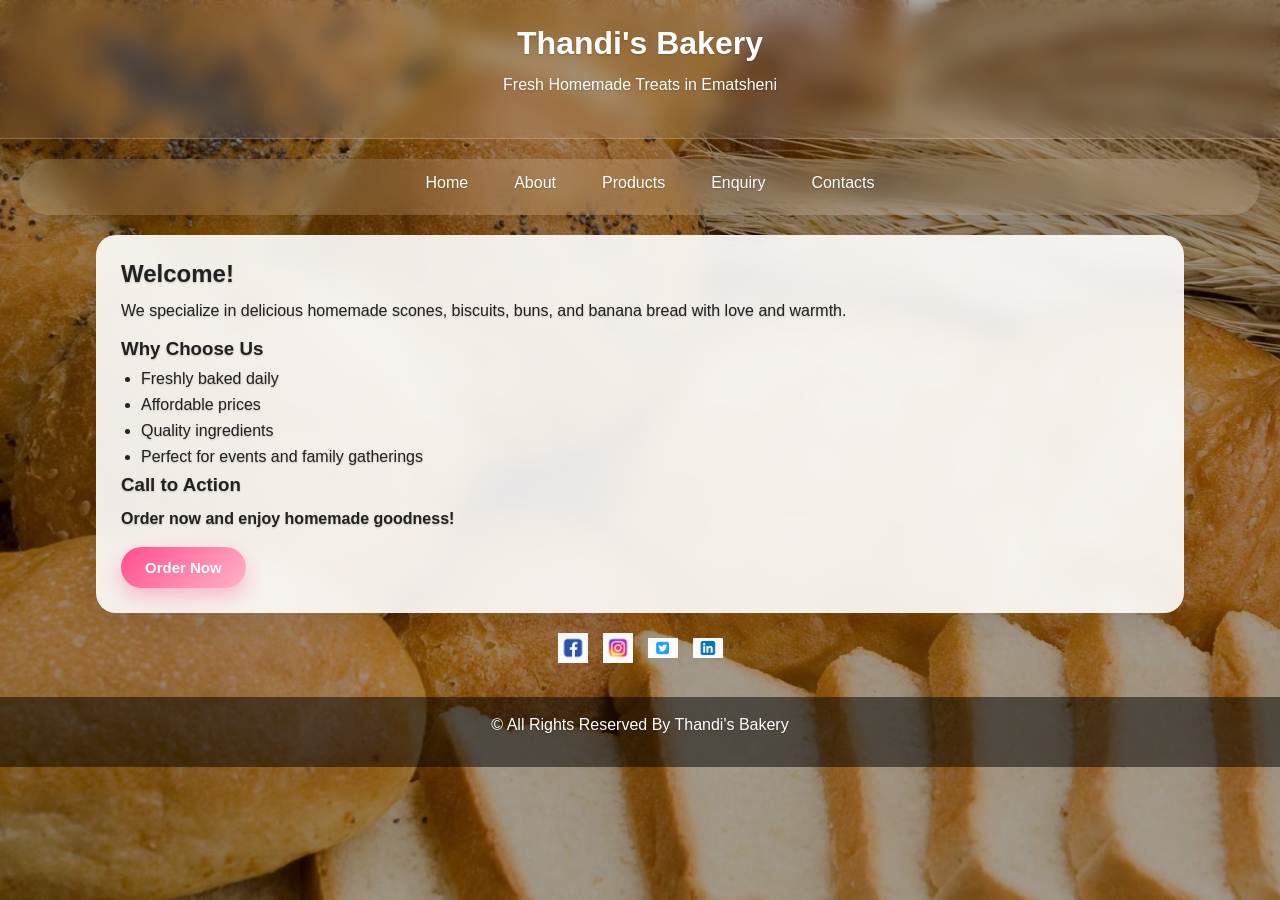
<file: index.html>
<!DOCTYPE html>
<html>

<head>
    <meta charset="UTF-8">
<meta name="viewport" content="width=device-width, initial-scale=1.0">

<meta name="description"
content="Thandi's Bakery offers fresh homemade scones, biscuits, buns, muffins and banana bread in Ematsheni.">

<meta name="keywords"
content="Bakery, Scones, Biscuits, Muffins, Banana Bread, Ematsheni Bakery">

<meta name="author"
content="Thandi's Bakery">
    <title>Thandi's Bakery</title>

    <!-- Connect CSS file -->
    <link rel="stylesheet" href="css/style.css">
</head>

<body>

    <header>
        <h1>Thandi's Bakery</h1>
        <p>Fresh Homemade Treats in Ematsheni</p>
    </header>

    <!-- Navigation Menu -->
    <nav class="navbar">
        <ul>
            <li><a href="index.html">Home</a></li>
            <li><a href="about.html">About</a></li>

            
            <li><a href="products.html">Products</a></li>

            <li><a href="enquiry.html">Enquiry</a></li>
            <li><a href="contacts.html">Contacts</a></li>
        </ul>
    </nav>

    <div class="container">

        <h2>Welcome!</h2>

        <!-- FIXED: bans -> buns -->
        <p>
            We specialize in delicious homemade scones, biscuits,
            buns, and banana bread with love and warmth.
        </p>

        <h3>Why Choose Us</h3>

        <ul>
            <li>Freshly baked daily</li>
            <li>Affordable prices</li>
            <li>Quality ingredients</li>

            <!-- FIXED: Perfet -> Perfect -->
            <li>Perfect for events and family gatherings</li>
        </ul>

        <h3>Call to Action</h3>
        <p><strong>Order now and enjoy homemade goodness!</strong></p>

<a href="products.html">
    <button>Order Now</button>
</a>


    </div>

   <style>
.social-links {
    display: flex;
    justify-content: center;
    align-items: center;
    gap: 15px;
    margin-top: 20px;
}
</style>

<div class="social-links">
    <a href="https://www.facebook.com/yourpage" target="_blank" aria-label="Facebook">
        <img src="images/facebook.png.jpg" alt="Facebook" width="30">
    </a>

    <a href="https://www.instagram.com/yourpage" target="_blank" aria-label="Instagram">
        <img src="images/instagram.png.jpg" alt="Instagram" width="30">
    </a>

    <a href="https://twitter.com/yourpage" target="_blank" aria-label="X/Twitter">
        <img src="images/twitter.png.jpg" alt="Twitter" width="30">
    </a>

    <a href="https://www.linkedin.com/company/yourpage" target="_blank" aria-label="LinkedIn">
        <img src="images/linkedin.png.jpg" alt="LinkedIn" width="30">
    </a>
</div>

    <footer>
        <!-- FIXED: & copy; -> &copy; -->
        <p>&copy; All Rights Reserved By Thandi's Bakery</p>
    </footer>
    <script src="script.js"></script>

</body>
</html>
</file>
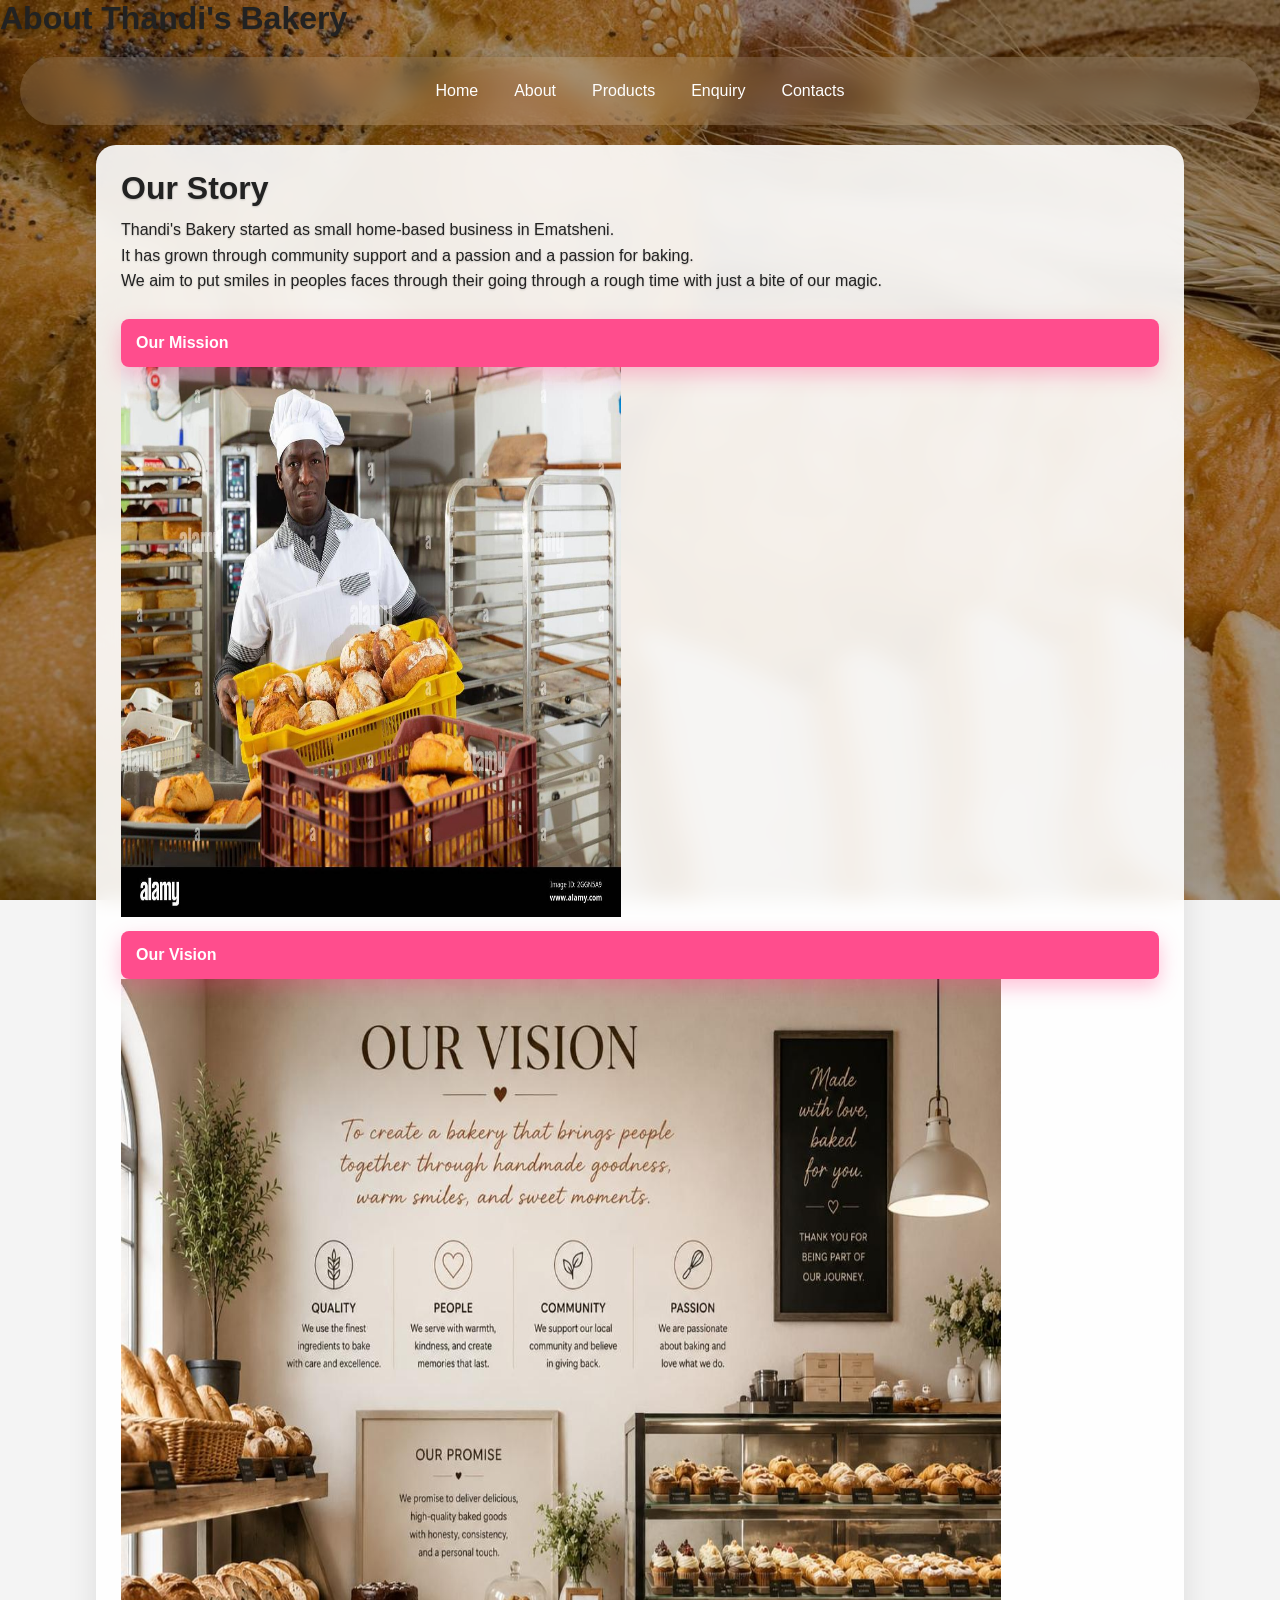
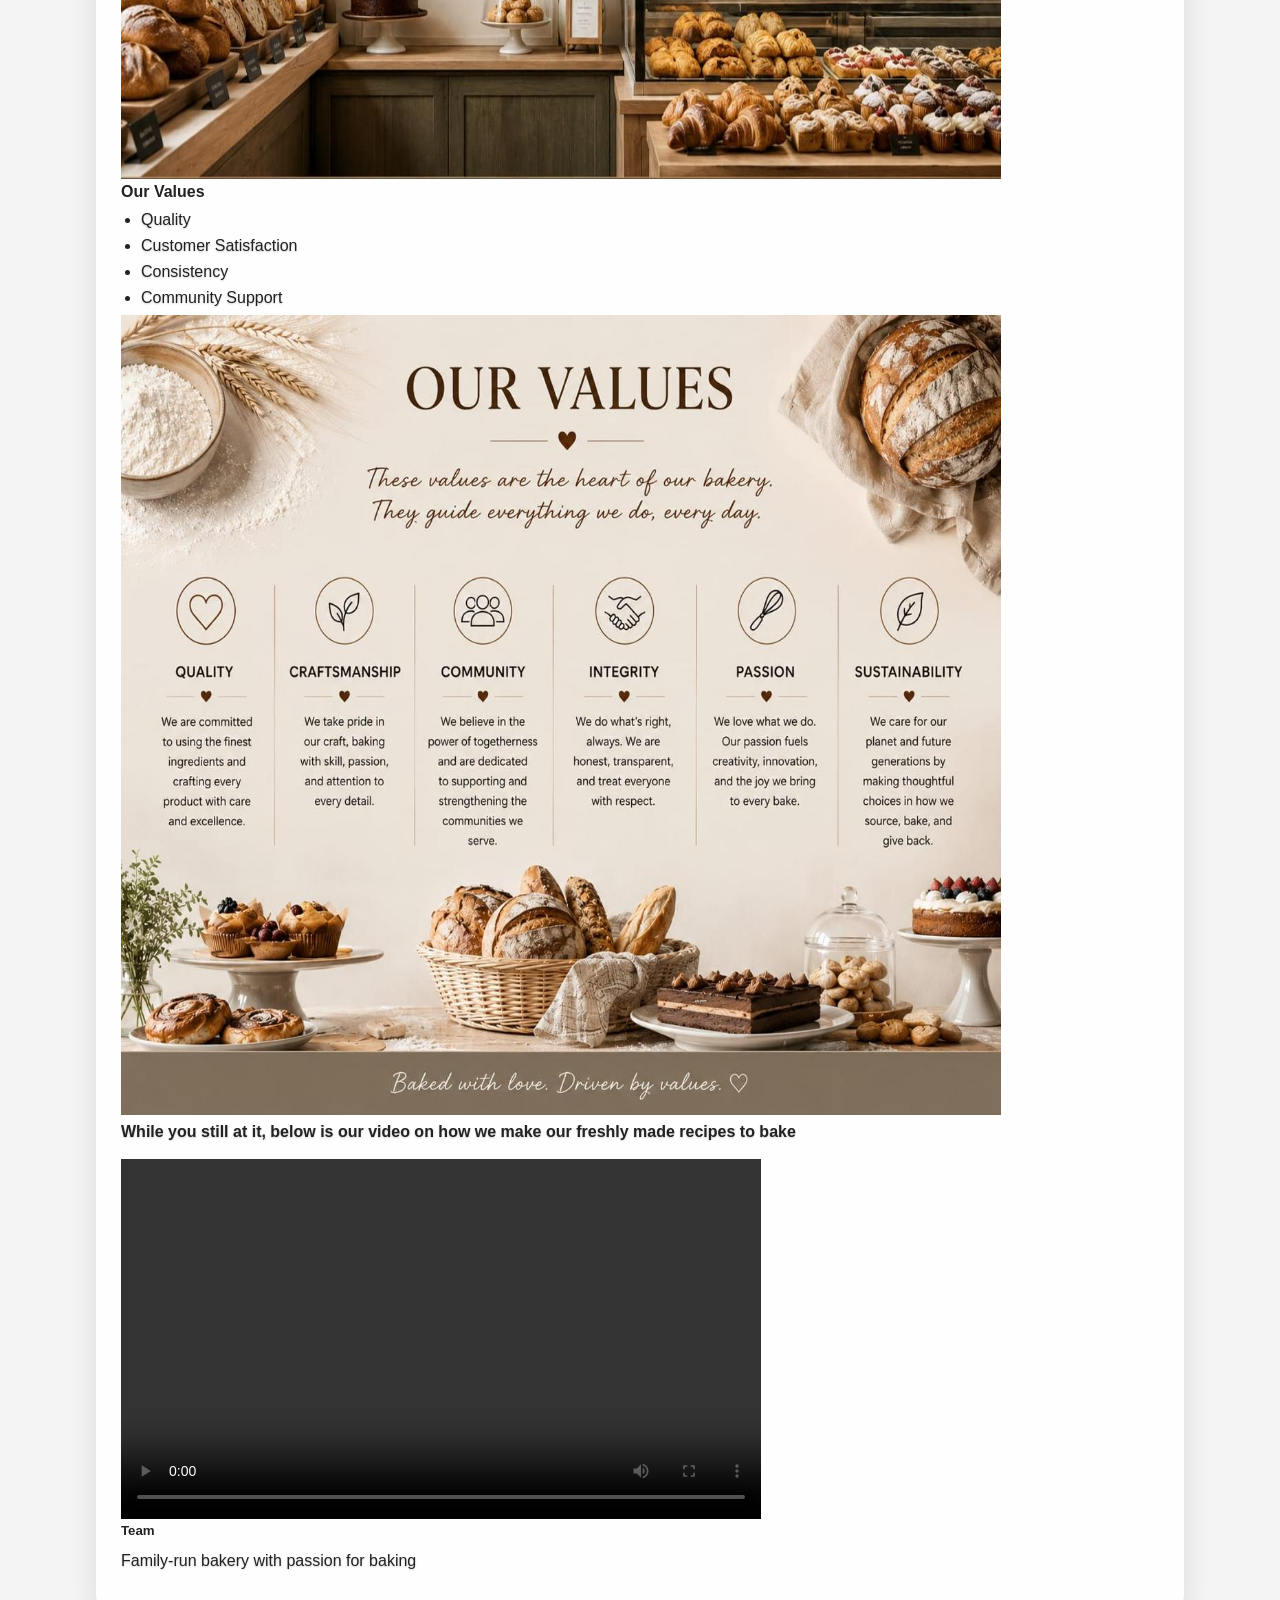
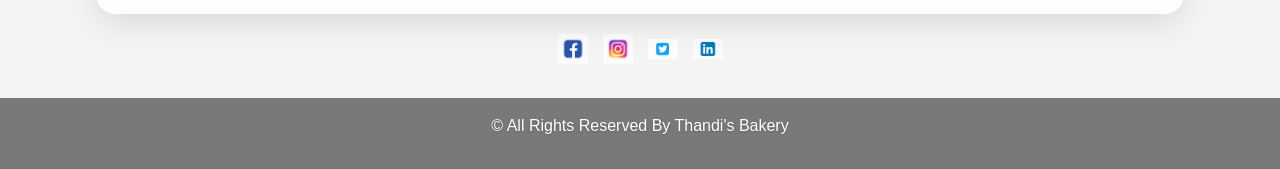
<file: about.html>
<!DOCTYPE html>
<html>
    <head>
        <!--Page Title-->
        <title>About Us</title>

        <link rel="stylesheet" href="css/style.css">

    </head>
    <body>
        <!--Main site header-->
        <h1>About Thandi's Bakery</h1>
         <!--Navigation Menu-->
    <nav class="navbar">
        <a href="index.html">Home</a>
        <a href="about.html">About</a>
        <a href="products.html">Products</a>
        <a href="enquiry.html">Enquiry</a>
        <a href="contacts.html">Contacts</a>
    </nav>
    <!--Paragraph about the bakery-->
    <div class="container">
        <h1>Our Story</h1>
        <p>Thandi's Bakery started as small home-based business in Ematsheni.<br>It has grown through community support and a passion and a passion for baking.<br>We aim to put smiles in peoples faces through their going through a rough time with just a bite of our magic.</p>
            

        <button class="accordion">Our Mission</button>

        <div class="panel">
            <p>To provide our customers with high-quality, freshly baked goods that bring joy and satisfaction to their taste buds.<br>We are committed to using the finest ingredients, traditional baking techniques, and a touch of love in every product we create.</p>

        </div>
        <img src="images/sboshman.jpg" alt="mission" width="500" height="550">

        <button class="accordion">Our Vision</button>
        <div class="panel">
            <p>To become a leading local bakery known for excellence and consistency.<br>To make sure that our customer are sutisfied and happy with our bakery.</p>
        </div>
        <img src="images/vision.jpg" alt="vision" width="880" height="800">


        <h4>Our Values</h4>
        <ul>
            <li>Quality</li>
            <li>Customer Satisfaction</li>
            <li>Consistency</li>
            <li>Community Support</li>
        </ul>
        <img src="images/mission.jpg" alt="mission" width="880" height="800"> 
        <p><strong>While you still at it, below is our video on how we make our freshly made recipes to bake </strong></p>
          
<video width="640" height="360" controls>
    <source src="images/bakes.mp4" type="video/mp4">
    Your browser does not support the video tag.
</video>

        <h5>Team</h5>
        <p>Family-run bakery with passion for baking</p>
    </div>


        <style>
.social-links {
    display: flex;
    justify-content: center;
    align-items: center;
    gap: 15px;
    margin-top: 20px;
}
</style>

<div class="social-links">
    <a href="https://www.facebook.com/yourpage" target="_blank" aria-label="Facebook">
        <img src="images/facebook.png.jpg" alt="Facebook" width="30">
    </a>

    <a href="https://www.instagram.com/yourpage" target="_blank" aria-label="Instagram">
        <img src="images/instagram.png.jpg" alt="Instagram" width="30">
    </a>

    <a href="https://twitter.com/yourpage" target="_blank" aria-label="X/Twitter">
        <img src="images/twitter.png.jpg" alt="Twitter" width="30">
    </a>

    <a href="https://www.linkedin.com/company/yourpage" target="_blank" aria-label="LinkedIn">
        <img src="images/linkedin.png.jpg" alt="LinkedIn" width="30">
    </a>
</div>
    <footer>
        <p>&copy; All Rights Reserved By Thandi's Bakery</p>
    </footer>
        <script src="script.js"></script>
    </body>

</html>
</file>
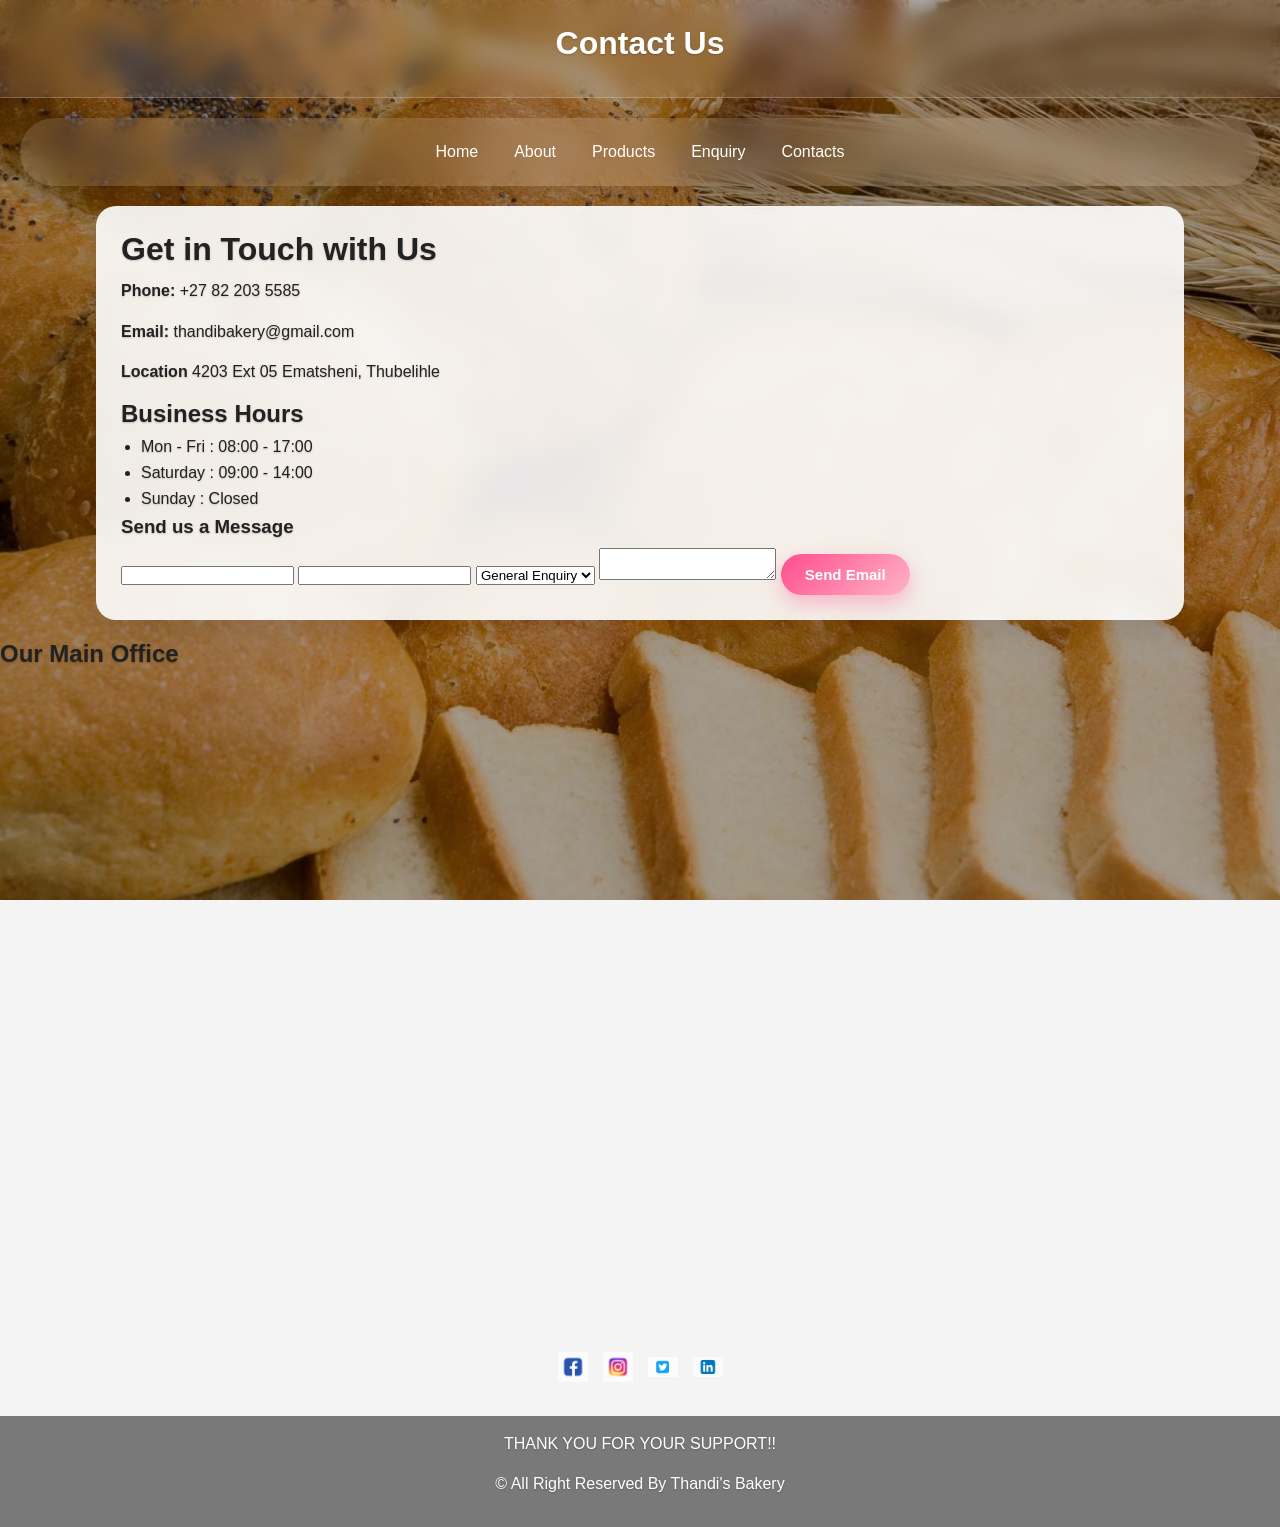
<file: contacts.html>
<!DOCTYPE html>
<html>
    <head>
        <!--Page Title-->
        <title>Contacts</title>

         <link rel="stylesheet" href="css/style.css">
    </head>
    <body>
        <header>
            <h1>Contact Us</h1>
        </header>
        <!--Navigation Menu-->
     <nav class="navbar">
        <a href="index.html">Home</a>
        <a href="about.html">About</a>
        <a href="products.html">Products</a>
        <a href="enquiry.html">Enquiry</a>
        <a href="contacts.html">Contacts</a>
    </nav>
  <div class="container">
        <!--detail information of the bakery-->
        <h1>Get in Touch with Us</h1>

        <p><strong>Phone:</strong> +27 82 203 5585</p>
        <p><strong>Email:</strong> thandibakery@gmail.com</p>
        <p><strong>Location</strong> 4203 Ext 05 Ematsheni, Thubelihle</p>

        <h2>Business Hours</h2>
        <ul>
            <li>Mon - Fri : 08:00 - 17:00</li>
            <li>Saturday : 09:00 - 14:00</li>
            <li>Sunday : Closed</li>
        </ul>

        <h3>Send us a Message</h3>
        <form id="contactForm">

<input
type="text"
id="fullname"
required>

<input
type="email"
id="email"
required>

<select id="messageType">

<option>General Enquiry</option>

<option>Complaint</option>

<option>Feedback</option>

</select>

<textarea
id="message"
required>
</textarea>

<button type="submit">
Send Email
</button>

</form>
    </div>

    <div id="location">
        <h2>Our Main Office</h2>
        

        <div class="map-container">
            <iframe 
            src="https://www.google.com/maps/embed?pb=!1m18!1m12!1m3!1d14317.811390176104!2d29.2699489857809!3d-26.2144715371137!2m3!1f0!2f0!3f0!3m2!1i1024!2i768!4f13.1!3m3!1m2!1s0x1eeb025b47fb8919%3A0xed41ad6dc1874b4d!2sThubelihle%2C%20Ga-Nala%2C%202276!5e0!3m2!1sen!2sza!4v1779824041609!5m2!1sen!2sza"
             width="800"
              height="650" 
              style="border:0;"
               allowfullscreen="" 
               loading="lazy"
                referrerpolicy="no-referrer-when-downgrade"></iframe>
           

        </div>
    </div>

        <style>
.social-links {
    display: flex;
    justify-content: center;
    align-items: center;
    gap: 15px;
    margin-top: 20px;
}
</style>

<div class="social-links">
    <a href="https://www.facebook.com/yourpage" target="_blank" aria-label="Facebook">
        <img src="images/facebook.png.jpg" alt="Facebook" width="30">
    </a>

    <a href="https://www.instagram.com/yourpage" target="_blank" aria-label="Instagram">
        <img src="images/instagram.png.jpg" alt="Instagram" width="30">
    </a>

    <a href="https://twitter.com/yourpage" target="_blank" aria-label="X/Twitter">
        <img src="images/twitter.png.jpg" alt="Twitter" width="30">
    </a>

    <a href="https://www.linkedin.com/company/yourpage" target="_blank" aria-label="LinkedIn">
        <img src="images/linkedin.png.jpg" alt="LinkedIn" width="30">
    </a>
</div>

    <footer>
        <p>THANK YOU FOR YOUR SUPPORT!! </p>

         <p>&copy; All Right Reserved By Thandi's Bakery</p>
    </footer>
        <script src="script.js"></script>
    </body>
</html>
</file>
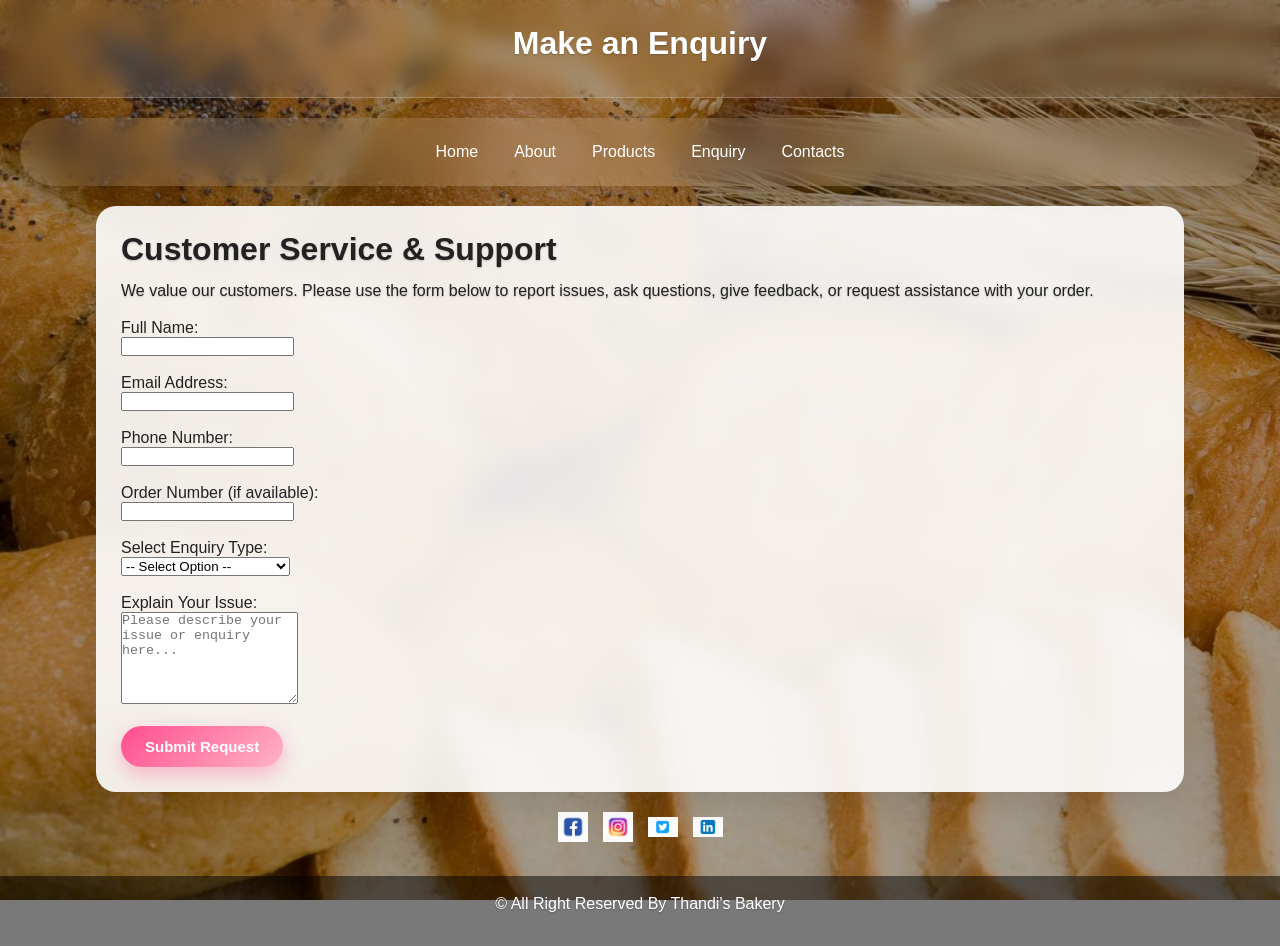
<file: enquiry.html>
<!DOCTYPE html>
<html>
    <head>
        <!--Page Title-->
        <title>Enquiry</title>

        <link rel="stylesheet" href="css/style.css">

    </head>
    <body>
        <!--Main site header-->
        <header>
            <h1>Make an Enquiry</h1>
        </header>
        <!--Navigation Menu-->
    <nav class="navbar">
        <a href="index.html">Home</a>
        <a href="about.html">About</a>
        <a href="products.html">Products</a>
        <a href="enquiry.html">Enquiry</a>
        <a href="contacts.html">Contacts</a>
    </nav>

  <div class="container">

    <h1>Customer Service & Support</h1>

    <p>
        We value our customers. Please use the form below to report issues,
        ask questions, give feedback, or request assistance with your order.
    </p>

    <form class="enquiry-form" onsubmit="return validateEnquiry()">

        <!-- NAME -->
        <label>Full Name:</label><br>
        <input type="text" required><br><br>

        <!-- EMAIL -->
        <label>Email Address:</label><br>
        <input type="email" required><br><br>

        <!-- PHONE -->
        <label>Phone Number:</label><br>
        <input type="text" required><br><br>

        <!-- ORDER NUMBER -->
        <label>Order Number (if available):</label><br>
        <input type="text"><br><br>

       <!-- ENQUIRY TYPE -->
<label>Select Enquiry Type:</label><br>

<select id="enquiryType" required>

    <option value="">-- Select Option --</option>

    <option>Product Availability</option>
    <option>Product Price</option>
    <option>Volunteer Opportunity</option>
    <option>Sponsorship Opportunity</option>

</select><br><br>
        <!-- MESSAGE -->
        <label>Explain Your Issue:</label><br>

        <textarea rows="6"
        placeholder="Please describe your issue or enquiry here..."
        required></textarea><br><br>

        <!-- SUBMIT -->
        <input type="submit" value="Submit Request">

    </form>

</div>
       <style>
.social-links {
    display: flex;
    justify-content: center;
    align-items: center;
    gap: 15px;
    margin-top: 20px;
}
</style>

<div class="social-links">
    <a href="https://www.facebook.com/yourpage" target="_blank" aria-label="Facebook">
        <img src="images/facebook.png.jpg" alt="Facebook" width="30">
    </a>

    <a href="https://www.instagram.com/yourpage" target="_blank" aria-label="Instagram">
        <img src="images/instagram.png.jpg" alt="Instagram" width="30">
    </a>

    <a href="https://twitter.com/yourpage" target="_blank" aria-label="X/Twitter">
        <img src="images/twitter.png.jpg" alt="Twitter" width="30">
    </a>

    <a href="https://www.linkedin.com/company/yourpage" target="_blank" aria-label="LinkedIn">
        <img src="images/linkedin.png.jpg" alt="LinkedIn" width="30">
    </a>
</div>
     <footer>
        <p>&copy; All Right Reserved By Thandi's Bakery</p>
    </footer>
        <script src="script.js"></script>

    </body>

</html>
</file>
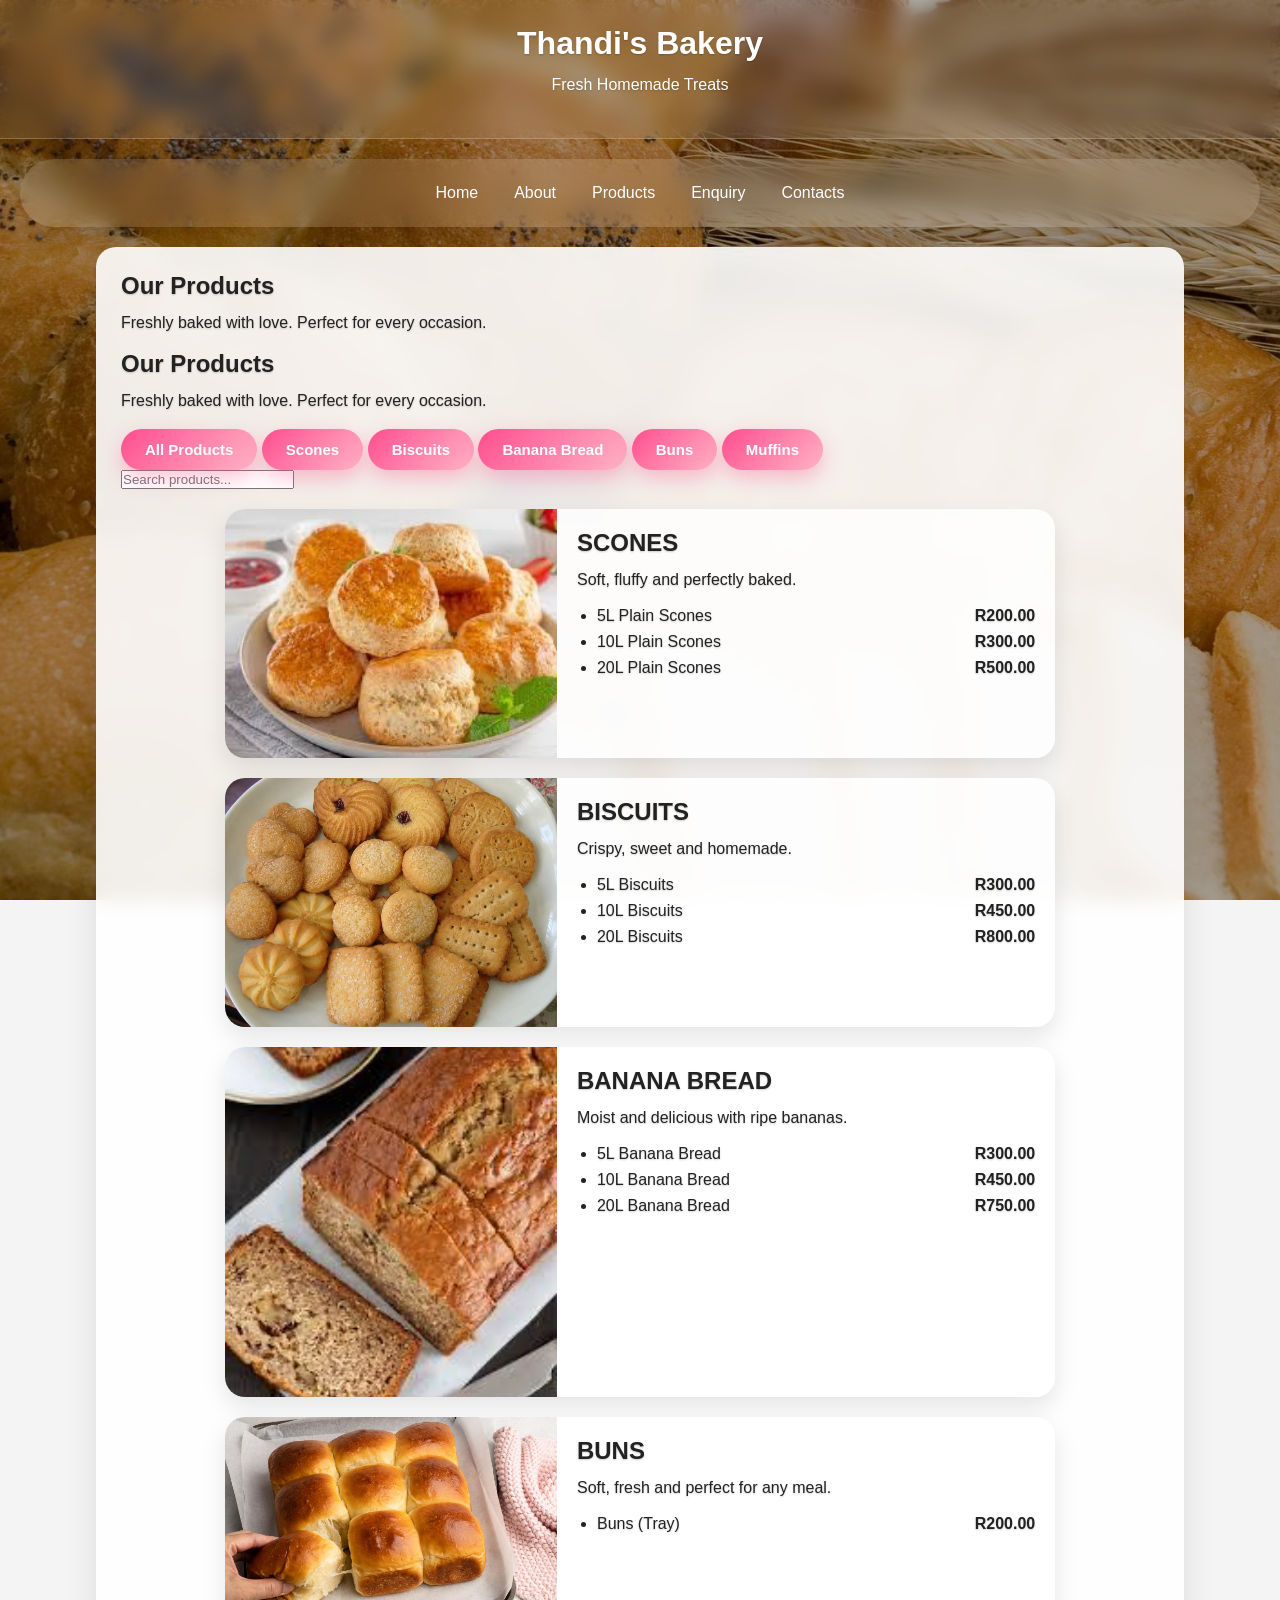
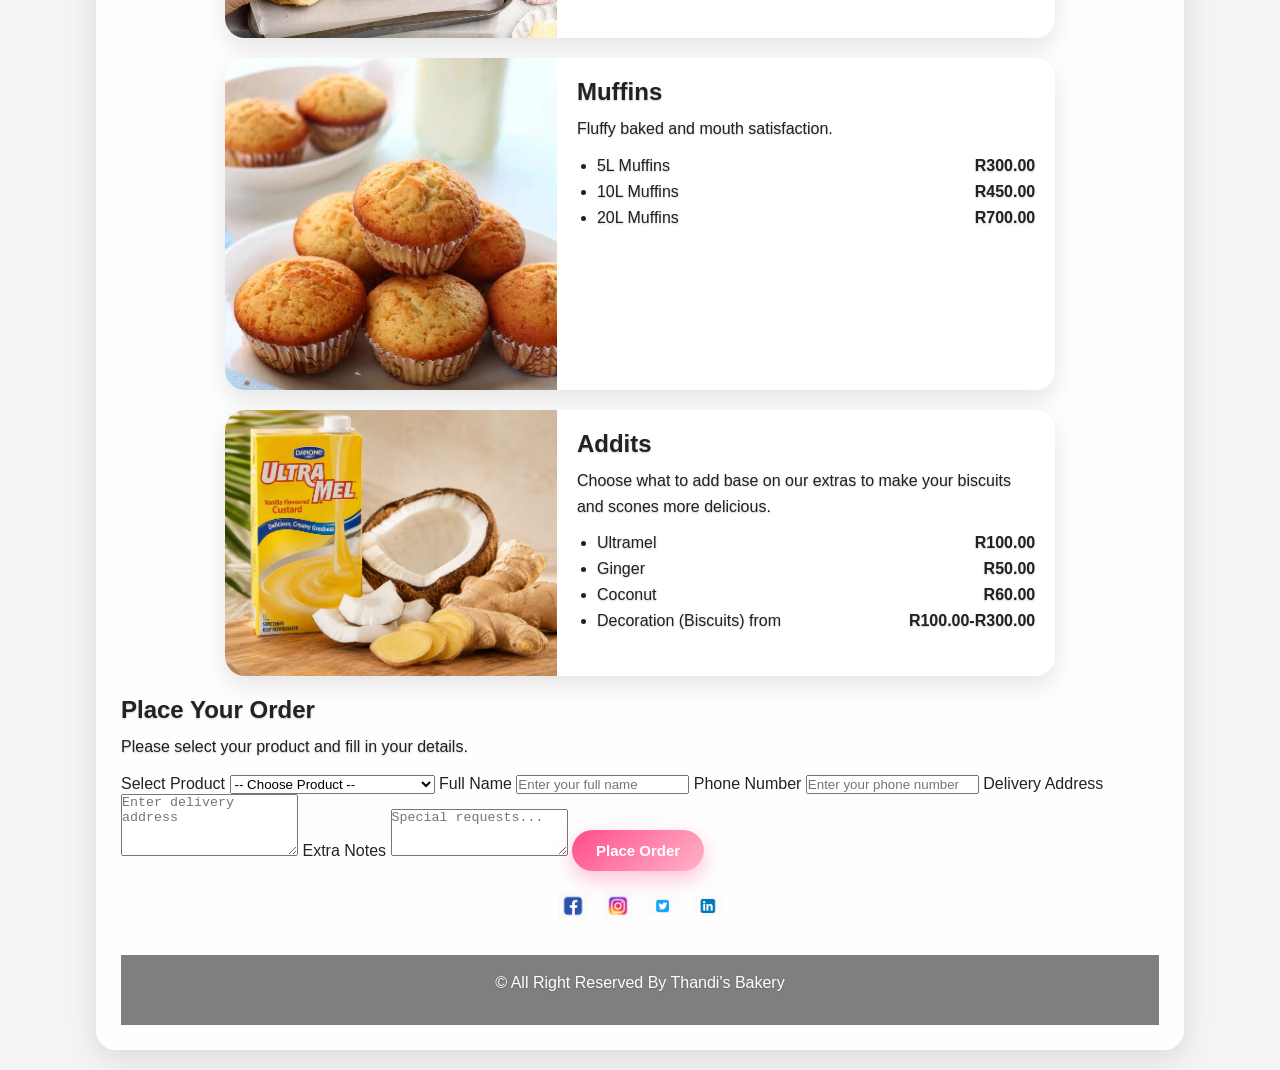
<file: products.html>
<!DOCTYPE html>
<html>
    <head>
        <!--Page Title-->
        <title>Products - Thandi's Bakery</title>

      <link rel="stylesheet" href="css/style.css">

    </head>
    <body>
        <header>
            <!--Main Site Header-->
            <h1>Thandi's Bakery</h1>
            <p>Fresh Homemade Treats</p>
        </header>
        <!--Navigation Menu-->
        <nav class="navbar">
        <a href="index.html">Home</a>
        <a href="about.html">About</a>
        <a href="products.html">Products</a>
        <a href="enquiry.html">Enquiry</a>
        <a href="contacts.html">Contacts</a>
    </nav>
    <div class="container">

        <h2><strong>Our Products</strong></h2>
        <p>Freshly baked with love. Perfect for every occasion.</p>


    <h2><strong>Our Products</strong></h2>
    <p>Freshly baked with love. Perfect for every occasion.</p>

    <!-- Product Filter Buttons -->
    <div class="filter-buttons">
        <button onclick="showAll()">All Products</button>
        <button onclick="showScones()">Scones</button>
        <button onclick="showBiscuits()">Biscuits</button>
        <button onclick="showBananaBread()">Banana Bread</button>
        <button onclick="showBuns()">Buns</button>
        <button onclick="showMuffins()">Muffins</button>
    </div>

  <section class="products">
    <input
type="text"
id="searchBox"
placeholder="Search products..."
onkeyup="searchProducts()">

  <!-- SCONE -->
  <div class="product-card scone" id="scones">
    <img src="images/scones.jpg" alt="Scones">
    <div class="product-info">
      <h2>SCONES</h2>
      <p>Soft, fluffy and perfectly baked.</p>
      <ul>
        <li>5L Plain Scones <span>R200.00</span></li>
        <li>10L Plain Scones <span>R300.00</span></li>
        <li>20L Plain Scones <span>R500.00</span></li>
      </ul>
    </div>
  </div>

  <!-- BISCUITS -->
  <div class="product-card biscuit" id="biscuits">
    <img src="images/biscuits.jpg" alt="Biscuits">
    <div class="product-info">
      <h2>BISCUITS</h2>
      <p>Crispy, sweet and homemade.</p>
      <ul>
        <li>5L Biscuits <span>R300.00</span></li>
        <li>10L Biscuits <span>R450.00</span></li>
        <li>20L Biscuits <span>R800.00</span></li>
      </ul>
    </div>
  </div>

  <!-- BANANA BREAD -->
  <div class="product-card banana" id="banana"> 
    <img src="images/banana.jpg" alt="Banana Bread" height="350">
    <div class="product-info">
      <h2>BANANA BREAD</h2>
      <p>Moist and delicious with ripe bananas.</p>
      <ul>
        <li>5L Banana Bread <span>R300.00</span></li>
        <li>10L Banana Bread <span>R450.00</span></li>
        <li>20L Banana Bread <span>R750.00</span></li>
      </ul>
    </div>
  </div>

  <!-- BUNS -->
<div class="product-card buns" id="buns">
    <img src="images/buns.jpg" alt="Buns">
    <div class="product-info">
      <h2>BUNS</h2>
      <p>Soft, fresh and perfect for any meal.</p>
      <ul>
        <li>Buns (Tray) <span>R200.00</span></li>
      </ul>
    </div>
  </div>

   <!-- Muffins -->
  <div class="product-card muffin" id="muffins">
    <img src="images/muffins2.jpg" alt="Muffins">
    <div class="product-info">
      <h2>Muffins</h2>
      <p>Fluffy baked and mouth satisfaction.</p>
      <ul>
        <li>5L Muffins<span>R300.00</span></li>
        <li>10L Muffins <span>R450.00</span></li>
        <li>20L Muffins<span>R700.00</span></li>
      </ul>
    </div>
  </div>

   <!-- ADDITS -->
  <div class="product-card addit">
    <img src="images/addits.jpg" alt="Addits">
    <div class="product-info">
      <h2>Addits</h2>
      <p>Choose what to add base on our extras to make your biscuits and scones more delicious.</p>
      <ul>
        <li>Ultramel<span>R100.00</span></li>
        <li>Ginger<span>R50.00</span></li>
        <li>Coconut<span>R60.00</span></li>
        <li>Decoration (Biscuits) from<span>R100.00-R300.00</span></li>
      </ul>
    </div>
  </div>
  <!-- Bakery Gallery -->

<div id="lightbox">
    <span onclick="closeLightbox()">&times;</span>

    <img id="lightbox-img">
</div>
   <style>
.social-links {
    display: flex;
    justify-content: center;
    align-items: center;
    gap: 15px;
    margin-top: 20px;
}
</style>

<section class="order-section">

    <h2>Place Your Order</h2>
    <p>Please select your product and fill in your details.</p>

    <form class="order-form" onsubmit="return validateOrder()">

        <!-- PRODUCT -->
        <label for="product">Select Product</label>

        <select id="product" name="product" required>
            <option value="">-- Choose Product --</option>

            <option>Scones - 5L (R200.00)</option>
            <option>Scones - 10L (R300.00)</option>
            <option>Scones - 20L (R500.00)</option>

            <option>Biscuits - 5L (R300.00)</option>
            <option>Biscuits - 10L (R450.00)</option>
            <option>Biscuits - 20L (R800.00)</option>

            <option>Banana Bread - 5L (R300.00)</option>
            <option>Banana Bread - 10L (R450.00)</option>
            <option>Banana Bread - 20L (R750.00)</option>

            <option>Buns Tray (R200.00)</option>

            <option>Muffins - 5L (R300.00)</option>
            <option>Muffins - 10L (R450.00)</option>
            <option>Muffins - 20L (R700.00)</option>
        </select>

        <!-- CUSTOMER NAME -->
        <label for="name">Full Name</label>
        <input type="text" id="name" name="name" placeholder="Enter your full name" required>

        <!-- PHONE -->
        <label for="phone">Phone Number</label>
        <input type="tel" id="phone" name="phone" placeholder="Enter your phone number" required>

        <!-- ADDRESS -->
        <label for="address">Delivery Address</label>
        <textarea id="address" name="address" rows="4" placeholder="Enter delivery address" required></textarea>

        <!-- NOTES -->
        <label for="notes">Extra Notes</label>
        <textarea id="notes" name="notes" rows="3" placeholder="Special requests..."></textarea>

        <!-- BUTTON -->
        <button type="submit">Place Order</button>

    </form>

</section>


<div class="social-links">
    <a href="https://www.facebook.com/yourpage" target="_blank" aria-label="Facebook">
        <img src="images/facebook.png.jpg" alt="Facebook" width="30">
    </a>

    <a href="https://www.instagram.com/yourpage" target="_blank" aria-label="Instagram">
        <img src="images/instagram.png.jpg" alt="Instagram" width="30">
    </a>

    <a href="https://twitter.com/yourpage" target="_blank" aria-label="X/Twitter">
        <img src="images/twitter.png.jpg" alt="Twitter" width="30">
    </a>

    <a href="https://www.linkedin.com/company/yourpage" target="_blank" aria-label="LinkedIn">
        <img src="images/linkedin.png.jpg" alt="LinkedIn" width="30">
    </a>
</div>
     <footer>
        <p>&copy; All Right Reserved By Thandi's Bakery</p>
    </footer>
    <script src="js/script.js"></script>

    </body>
</html>
</file>
<file: css/style.css>
* {
    margin: 0;
    padding: 0;
    box-sizing: border-box;
}

body {
    font-family: 'Segoe UI', Arial, sans-serif;
    margin: 0;
    color: #222;
    background: #f4f4f4;
}

/* HOME PAGE BACKGROUND ONLY (KEEP THIS) */
body {
    font-family: 'Segoe UI', Arial, sans-serif;
    margin: 0;
    color: #222;

    background-image:
    linear-gradient(rgba(0,0,0,0.35), rgba(0,0,0,0.35)),
    url("../bakery.jpg");

    
    background-size: cover;
    background-position: center;
    background-repeat: no-repeat;
    background-attachment: fixed;
}
.container {
    width: 85%;
    margin: 20px auto;
    padding: 25px;

    background: rgba(255, 255, 255, 0.9);
    backdrop-filter: blur(10px);

    border-radius: 20px;
    box-shadow: 0 10px 30px rgba(0,0,0,0.1);
}
h1, h2, h3, p, li {
    text-shadow: 0 1px 2px rgba(0,0,0,0.2);
}

/* HEADER (glass style, no harsh colors) */
header {
    text-align: center;
    padding: 25px;

    background: rgba(255, 255, 255, 0.1);
    backdrop-filter: blur(10px);

    color: white;
    border-bottom: 1px solid rgba(255,255,255,0.2);
}

/* NAVBAR (modern glass effect) */
.navbar {
    display: flex;
    justify-content: center;
    align-items: center;

    padding: 15px;
    margin: 20px;
    border-radius: 50px;

    background: rgba(255, 255, 255, 0.12);
    backdrop-filter: blur(12px);
    box-shadow: 0 10px 30px rgba(0,0,0,0.15);
}

/* NAV LIST */
.navbar ul {
    list-style: none;
    display: flex;
    gap: 10px;
}

/* LINKS */
.navbar a {
    text-decoration: none;
    color: #fff;

    padding: 10px 18px;
    border-radius: 25px;

    transition: 0.3s ease;
}

/* HOVER EFFECT */
.navbar a:hover {
    background: rgba(255,255,255,0.2);
    transform: translateY(-2px);
}

/* CLICK BUBBLE EFFECT */
.navbar a:active {
    transform: scale(0.9);
}

/* MAIN CONTAINER */
.container {
    width: 85%;
    margin: 20px auto;
    padding: 25px;

    background: rgba(255, 255, 255, 0.9);
    backdrop-filter: blur(10px);

    border-radius: 20px;
    box-shadow: 0 10px 30px rgba(0,0,0,0.1);
}

/* HEADINGS */
h1, h2, h3, h4, h5, h6 {
    margin-bottom: 10px;
    font-weight: 600;
}

/* TEXT */
p {
    line-height: 1.6;
    margin-bottom: 15px;
}

/* LISTS */
ul {
    margin-left: 20px;
}

li {
    margin-bottom: 8px;
    transition: 0.3s;
}

li:hover {
    transform: translateX(8px);
}

/* PRODUCTS (clean cards instead of colors) */
.product-card {
    display: flex;
    margin: 20px auto;
    width: 80%;

    background: rgba(255,255,255,0.85);
    border-radius: 20px;

    overflow: hidden;
    box-shadow: 0 10px 25px rgba(0,0,0,0.1);
    transition: 0.3s ease;
}

.product-card:hover {
    transform: scale(1.02);
}

/* IMAGE */
.product-card img {
    width: 40%;
    object-fit: cover;
}

/* PRODUCT INFO */
.product-info {
    padding: 20px;
    width: 60%;
}

/* PRICE */
.product-info span {
    float: right;
    font-weight: bold;
}

button,
input[type="submit"],
.btn {
    padding: 12px 24px;
    border: none;
    border-radius: 30px;
    cursor: pointer;

    
    background: linear-gradient(135deg, #ff4d8d, #ffb3c7);

    color: white;
    font-weight: bold;
    font-size: 15px;

    box-shadow: 0 8px 20px rgba(255, 77, 141, 0.35);

    transition: all 0.3s ease;
    position: relative;
    overflow: hidden;
}

/* HOVER */
button:hover,
input[type="submit"]:hover {
    transform: translateY(-3px);
    background: rgba(0,0,0,0.6);
}

/* CLICK BUBBLE EFFECT */
button:active,
input[type="submit"]:active {
    transform: scale(0.88);
}

/* FOOTER */
footer {
    text-align: center;
    padding: 15px;
    margin-top: 30px;

    color: white;
    background: rgba(0,0,0,0.5);
}
header h1{
    animation: fadeIn 2s ease;
}

@keyframes fadeIn{
    from{
        opacity:0;
        transform:translateY(-20px);
    }

    to{
        opacity:1;
        transform:translateY(0);
    }
}
.accordion {
    width: 100%;
    text-align: left;
    padding: 15px;
    margin-top: 10px;
    border: none;
    cursor: pointer;
    background: #ff4d8d;
    color: white;
    font-size: 16px;
    border-radius: 8px;
}

.panel {
    display: none;
    padding: 15px;
    background: white;
    border-radius: 8px;
    margin-bottom: 10px;
}
#lightbox{
    display:none;
    position:fixed;
    top:0;
    left:0;
    width:100%;
    height:100%;
    background:rgba(0,0,0,0.8);
}

#lightbox img{
    width:70%;
    margin:50px auto;
    display:block;
}
</file>
